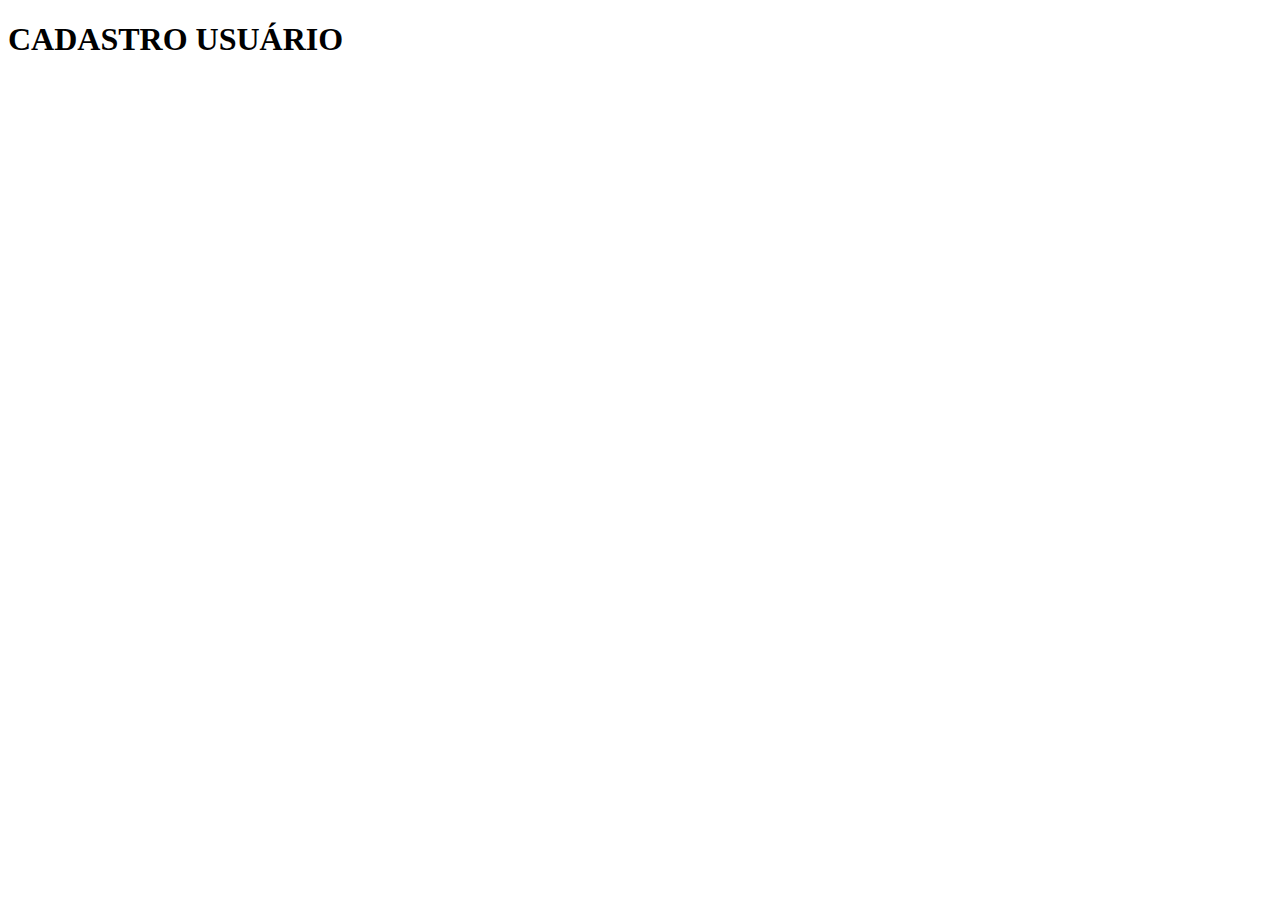
<file: cadastrar-usuario.html>
<!DOCTYPE html>
<html lang="en">
<head>
    <meta charset="UTF-8">
    <meta name="viewport" content="width=cadastrar-usuario.html, initial-scale=1.0">
    <title>Document</title>
</head>
<body>
    <h1>CADASTRO USUÁRIO</h1>
</body>
</html>
</file>
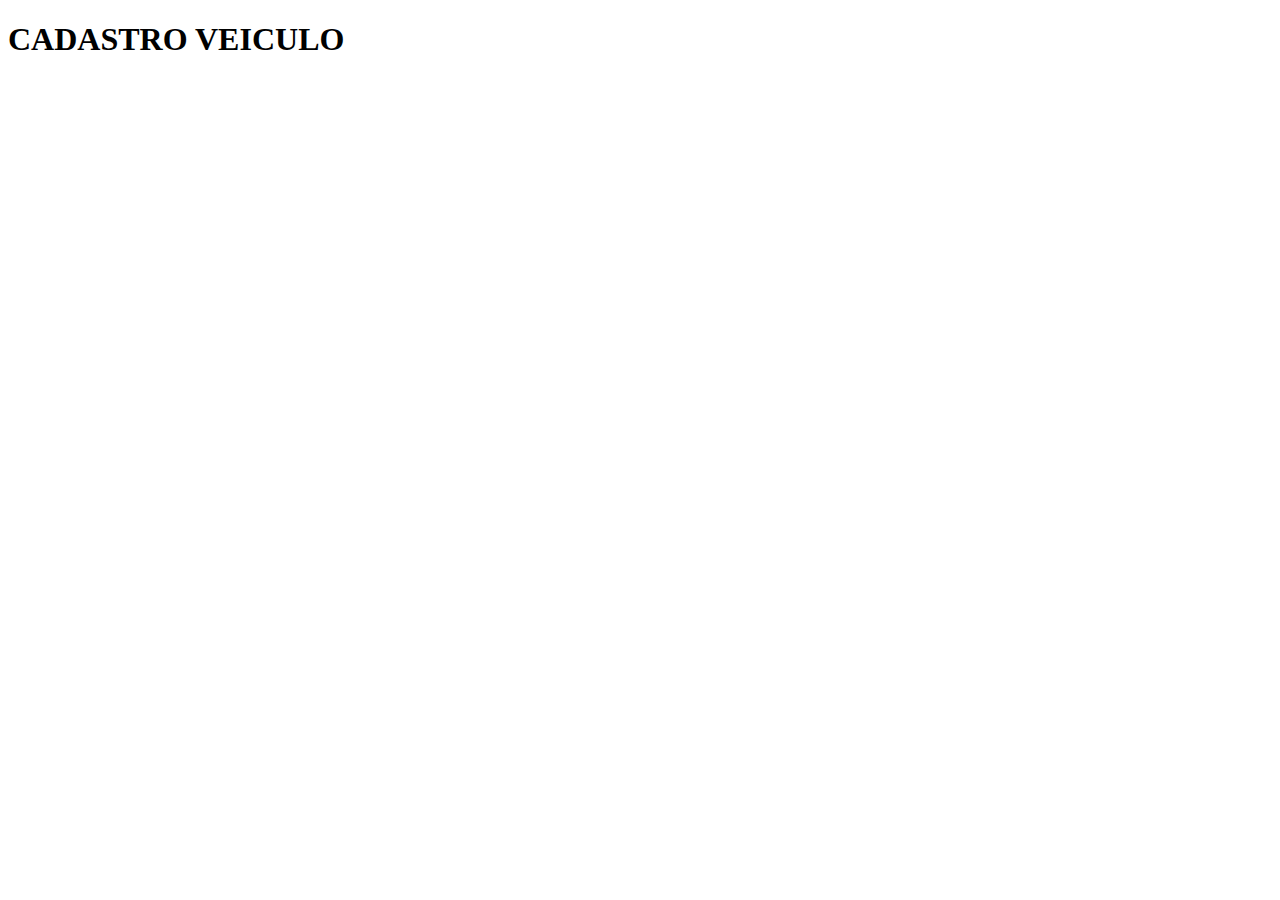
<file: cadastrar-veiculos.html>
<!DOCTYPE html>
<html lang="en">
<head>
    <meta charset="UTF-8">
    <meta name="viewport" content="width=cadastrar-usuario.html, initial-scale=1.0">
    <title>Document</title>
</head>
<body>
    <H1>CADASTRO VEICULO </H1>
</body>
</html>
</file>
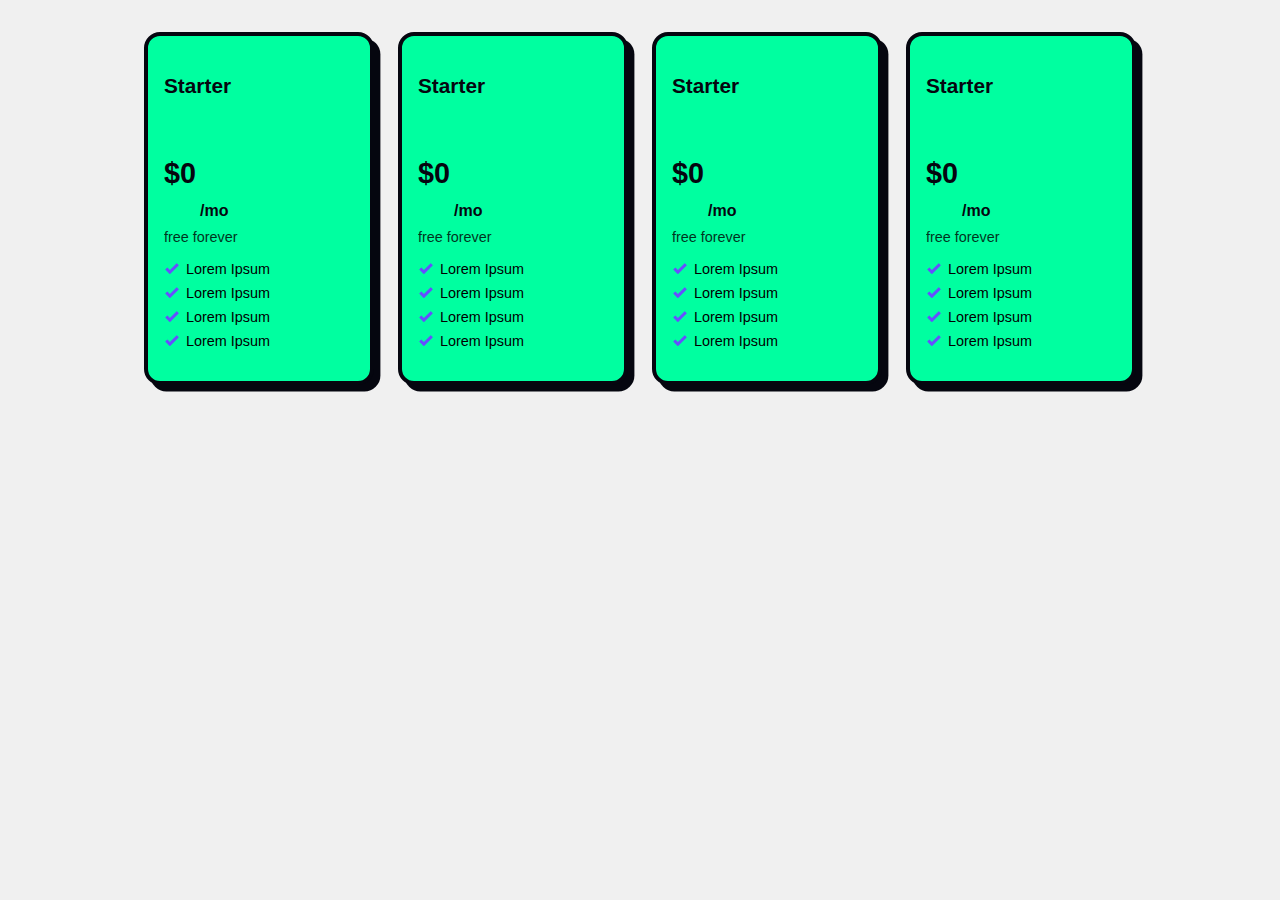
<file: cards.html>
<!DOCTYPE html>
<html lang="pt-BR">
<head>
<meta charset="UTF-8" />
<meta name="viewport" content="width=device-width, initial-scale=1" />
<title>4 Cards Pricing - Gabriel</title>
<style>
  body {
    margin: 2rem;
    background: #f0f0f0;
    font-family: Arial, sans-serif;
  }

  .cards-container {
    display: flex;
    gap: 1.5rem;
    flex-wrap: wrap;
    justify-content: center;
  }

  /* Neo Brutalism pricing card */
  .card {
    width: 190px;
    background: #00ffa0;
    padding: 1rem;
    border-radius: 1rem;
    border: 0.5vmin solid #05060f;
    box-shadow: 0.4rem 0.4rem #05060f;
    overflow: hidden;
    color: black;
    display: flex;
    flex-direction: column;
    gap: 0.5rem;
  }

  .pricing-plan {
    color: #05060f;
    font-size: 1.3rem;
    line-height: 1.25;
    font-weight: 700;
  }

  .price-value {
    display: flex;
    color: #05060f;
    font-size: 1.8rem;
    line-height: 1.25;
    font-weight: 700;
  }

  #priceDiscountCent {
    font-size: 1rem;
    align-self: flex-end;
    margin-left: 4px;
  }

  .pricing-note {
    opacity: 0.8;
    font-size: 0.9rem;
  }

  .check-list {
    display: flex;
    flex-direction: column;
    gap: 0.5rem;
    margin-top: 0.5rem;
    padding-left: 0;
    list-style: none;
  }

  .check-list-item {
    display: flex;
    align-items: center;
    gap: 6px;
    font-size: 0.9rem;
  }

  .check-list-item svg {
    fill: #664eff;
    flex-shrink: 0;
  }
</style>
</head>
<body>

<svg style="display:none;" aria-hidden="true" focusable="false">
  <symbol id="check-icon" viewBox="0 0 30 30" >
    <path d="M27.5 7.53L24.46 4.54c-.31-.3-.81-.3-1.12 0L11.03 16.67 6.82 12.52c-.3-.29-.83-.29-1.13 0L2.64 15.54c-.31.3-.31.79 0 1.09L10.44 24.32c.15.15.35.23.55.23.2 0 .4-.08.56-.23L27.5 8.63c.15-.14.23-.34.23-.54 0-.21-.08-.4-.23-.52z"/>
  </symbol>
</svg>

<div class="cards-container">
  <div class="card" role="region" aria-label="Plano Starter">
    <p class="pricing-plan">Starter</p>
    <div class="price-value" data-currency="$ USD" data-currency-simple="USD">
      <p class="price-number">$<span class="price-integer">0</span></p>
      <div id="priceDiscountCent">/mo</div>
    </div>
    <div class="pricing-note">free forever</div>
    <ul class="check-list" role="list">
      <li class="check-list-item"><svg width="16" height="16" aria-hidden="true"><use href="#check-icon"></use></svg>Lorem Ipsum</li>
      <li class="check-list-item"><svg width="16" height="16" aria-hidden="true"><use href="#check-icon"></use></svg>Lorem Ipsum</li>
      <li class="check-list-item"><svg width="16" height="16" aria-hidden="true"><use href="#check-icon"></use></svg>Lorem Ipsum</li>
      <li class="check-list-item"><svg width="16" height="16" aria-hidden="true"><use href="#check-icon"></use></svg>Lorem Ipsum</li>
    </ul>
  </div>

  <div class="card" role="region" aria-label="Plano Starter">
    <p class="pricing-plan">Starter</p>
    <div class="price-value" data-currency="$ USD" data-currency-simple="USD">
      <p class="price-number">$<span class="price-integer">0</span></p>
      <div id="priceDiscountCent">/mo</div>
    </div>
    <div class="pricing-note">free forever</div>
    <ul class="check-list" role="list">
      <li class="check-list-item"><svg width="16" height="16" aria-hidden="true"><use href="#check-icon"></use></svg>Lorem Ipsum</li>
      <li class="check-list-item"><svg width="16" height="16" aria-hidden="true"><use href="#check-icon"></use></svg>Lorem Ipsum</li>
      <li class="check-list-item"><svg width="16" height="16" aria-hidden="true"><use href="#check-icon"></use></svg>Lorem Ipsum</li>
      <li class="check-list-item"><svg width="16" height="16" aria-hidden="true"><use href="#check-icon"></use></svg>Lorem Ipsum</li>
    </ul>
  </div>

  <div class="card" role="region" aria-label="Plano Starter">
    <p class="pricing-plan">Starter</p>
    <div class="price-value" data-currency="$ USD" data-currency-simple="USD">
      <p class="price-number">$<span class="price-integer">0</span></p>
      <div id="priceDiscountCent">/mo</div>
    </div>
    <div class="pricing-note">free forever</div>
    <ul class="check-list" role="list">
      <li class="check-list-item"><svg width="16" height="16" aria-hidden="true"><use href="#check-icon"></use></svg>Lorem Ipsum</li>
      <li class="check-list-item"><svg width="16" height="16" aria-hidden="true"><use href="#check-icon"></use></svg>Lorem Ipsum</li>
      <li class="check-list-item"><svg width="16" height="16" aria-hidden="true"><use href="#check-icon"></use></svg>Lorem Ipsum</li>
      <li class="check-list-item"><svg width="16" height="16" aria-hidden="true"><use href="#check-icon"></use></svg>Lorem Ipsum</li>
    </ul>
  </div>

  <div class="card" role="region" aria-label="Plano Starter">
    <p class="pricing-plan">Starter</p>
    <div class="price-value" data-currency="$ USD" data-currency-simple="USD">
      <p class="price-number">$<span class="price-integer">0</span></p>
      <div id="priceDiscountCent">/mo</div>
    </div>
    <div class="pricing-note">free forever</div>
    <ul class="check-list" role="list">
      <li class="check-list-item"><svg width="16" height="16" aria-hidden="true"><use href="#check-icon"></use></svg>Lorem Ipsum</li>
      <li class="check-list-item"><svg width="16" height="16" aria-hidden="true"><use href="#check-icon"></use></svg>Lorem Ipsum</li>
      <li class="check-list-item"><svg width="16" height="16" aria-hidden="true"><use href="#check-icon"></use></svg>Lorem Ipsum</li>
      <li class="check-list-item"><svg width="16" height="16" aria-hidden="true"><use href="#check-icon"></use></svg>Lorem Ipsum</li>
    </ul>
  </div>
</div>

</body>
</html>
</file>
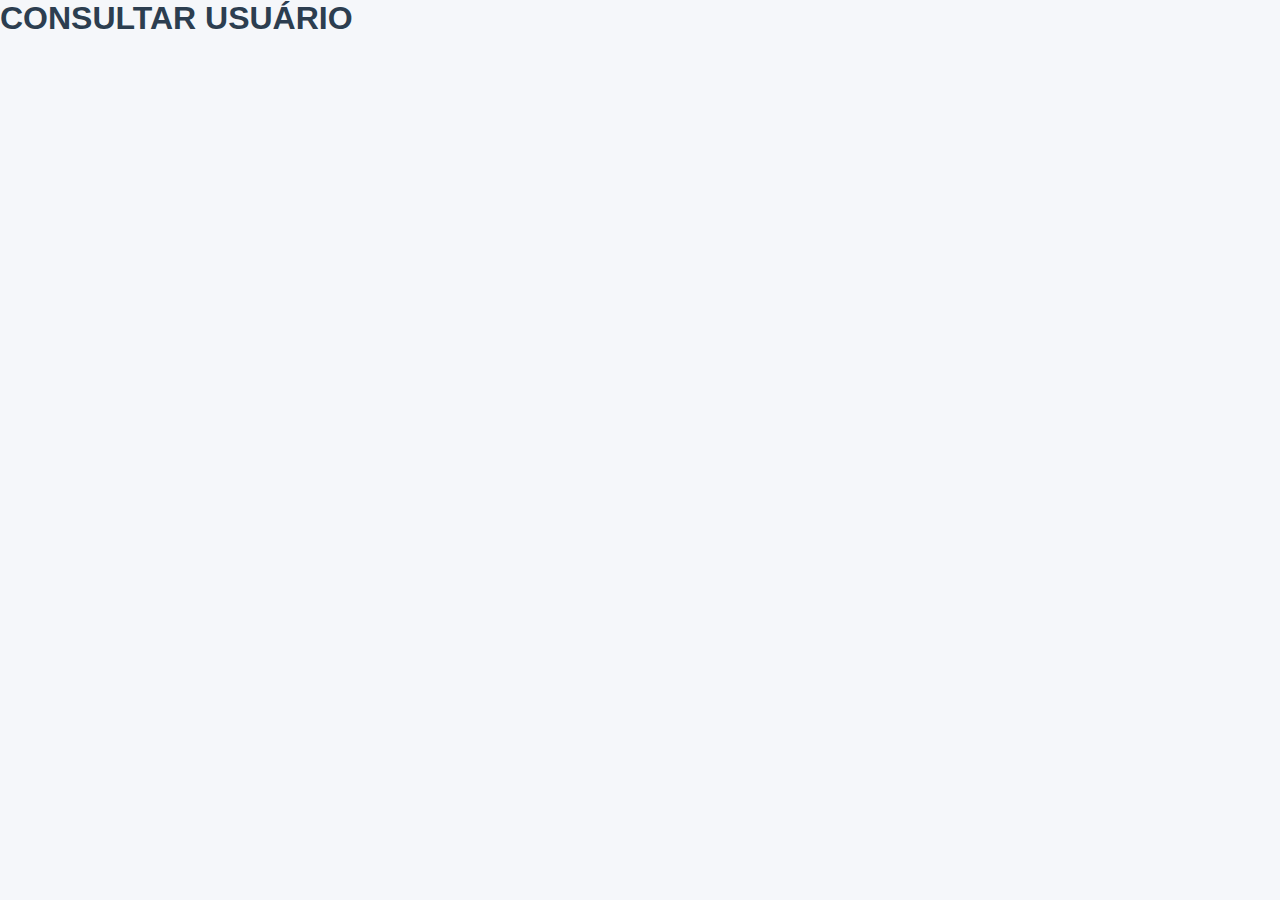
<file: con-usuario.html>
<!DOCTYPE html>
<html lang="en">
<head>
    <meta charset="UTF-8">
    <meta name="viewport" content="width=cadastrar-usuario.html, initial-scale=1.0">
      <link rel="stylesheet" href="style_dash.css">
    <title>Document</title>
</head>
<body>
    <h1>CONSULTAR USUÁRIO</h1>
</body>
</html>
</file>
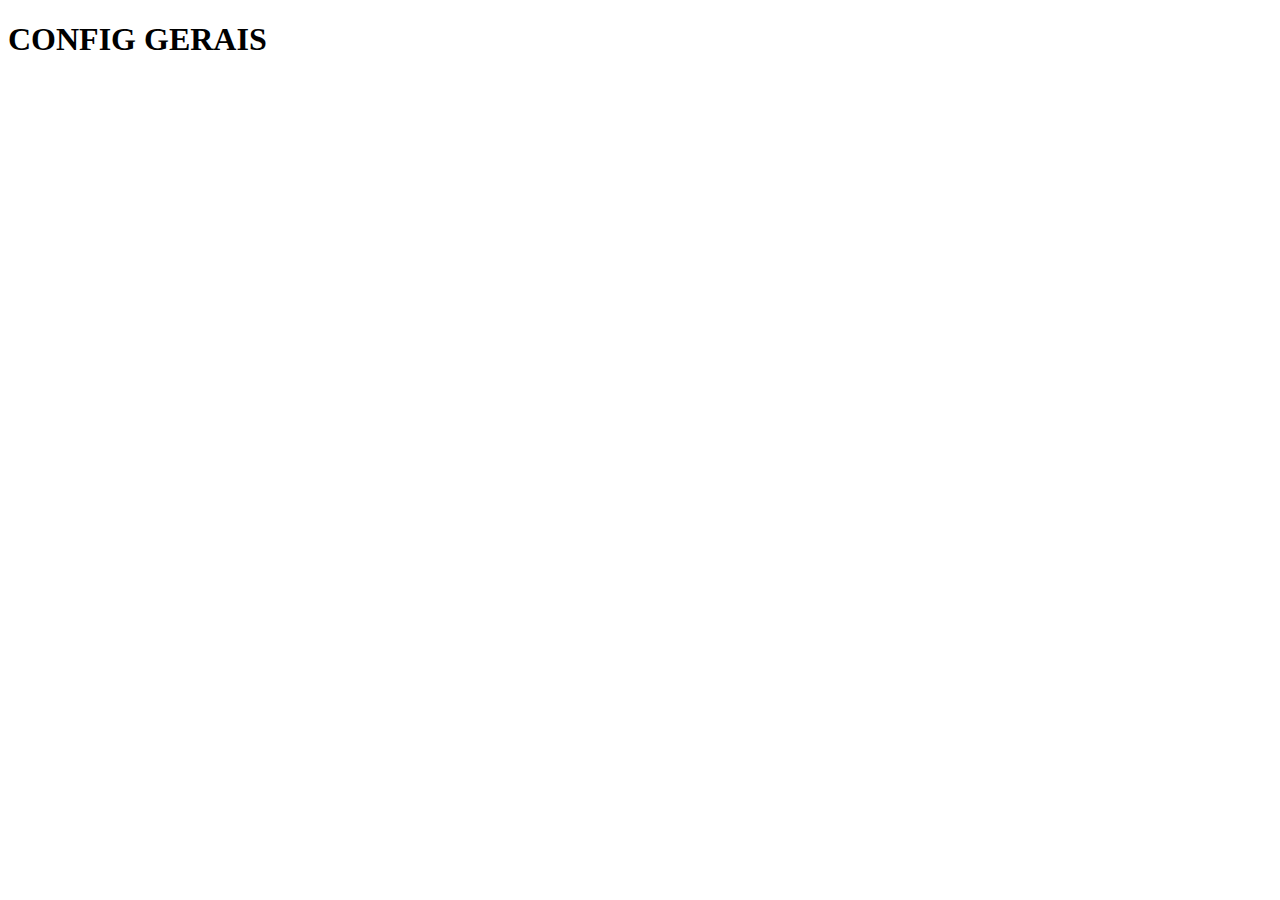
<file: configuracoes-geral.html>
<!DOCTYPE html>
<html lang="en">
<head>
    <meta charset="UTF-8">
    <meta name="viewport" content="width=cadastrar-usuario.html, initial-scale=1.0">
    <title>Document</title>
</head>
<body>
    <h1>CONFIG GERAIS</h1>
</body>
</html>
</file>
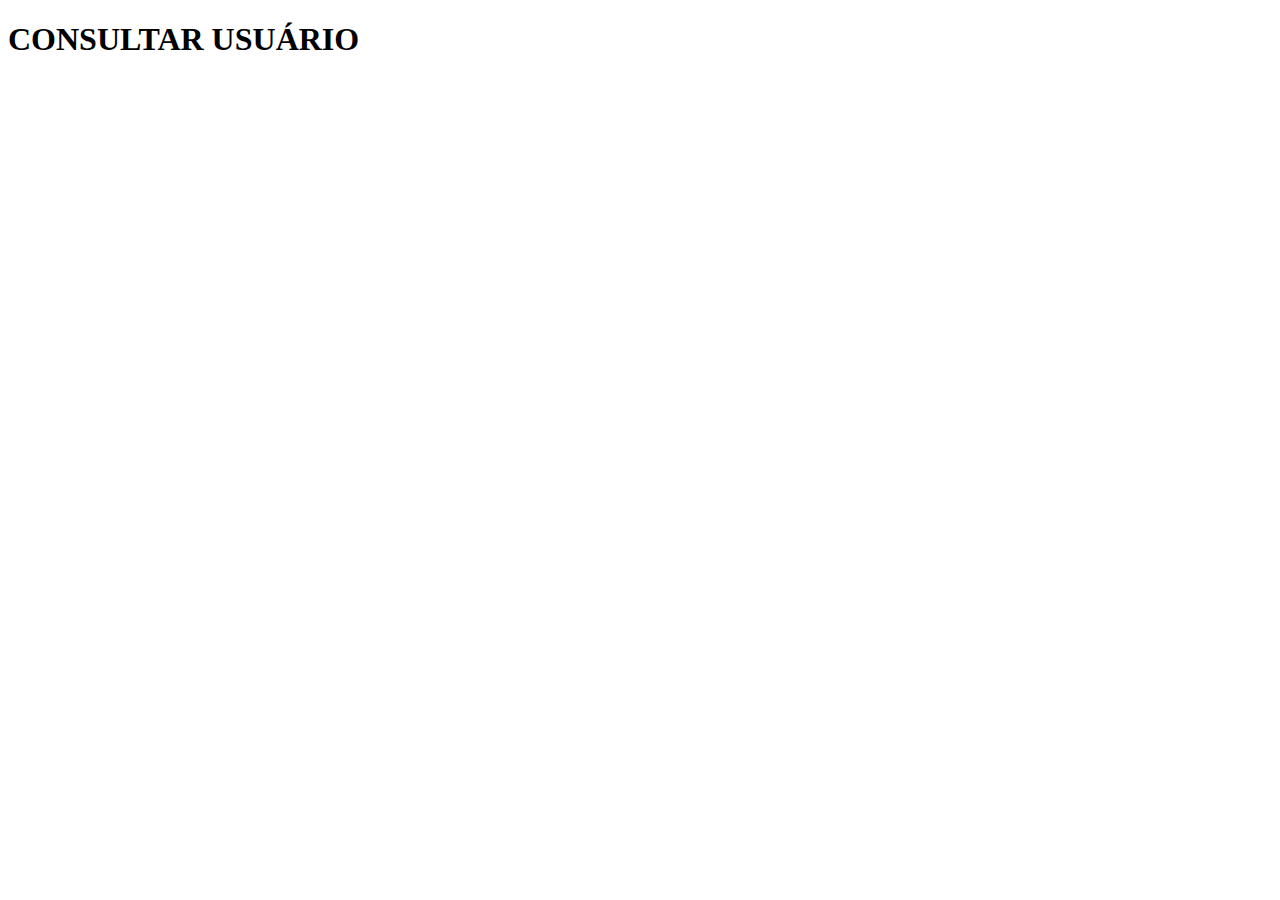
<file: consultar-usuario.html>
<!DOCTYPE html>
<html lang="en">
<head>
    <meta charset="UTF-8">
    <meta name="viewport" content="width=cadastrar-usuario.html, initial-scale=1.0">
    <title>Document</title>
</head>
<body>
    <h1>CONSULTAR USUÁRIO</h1>
</body>
</html>
</file>
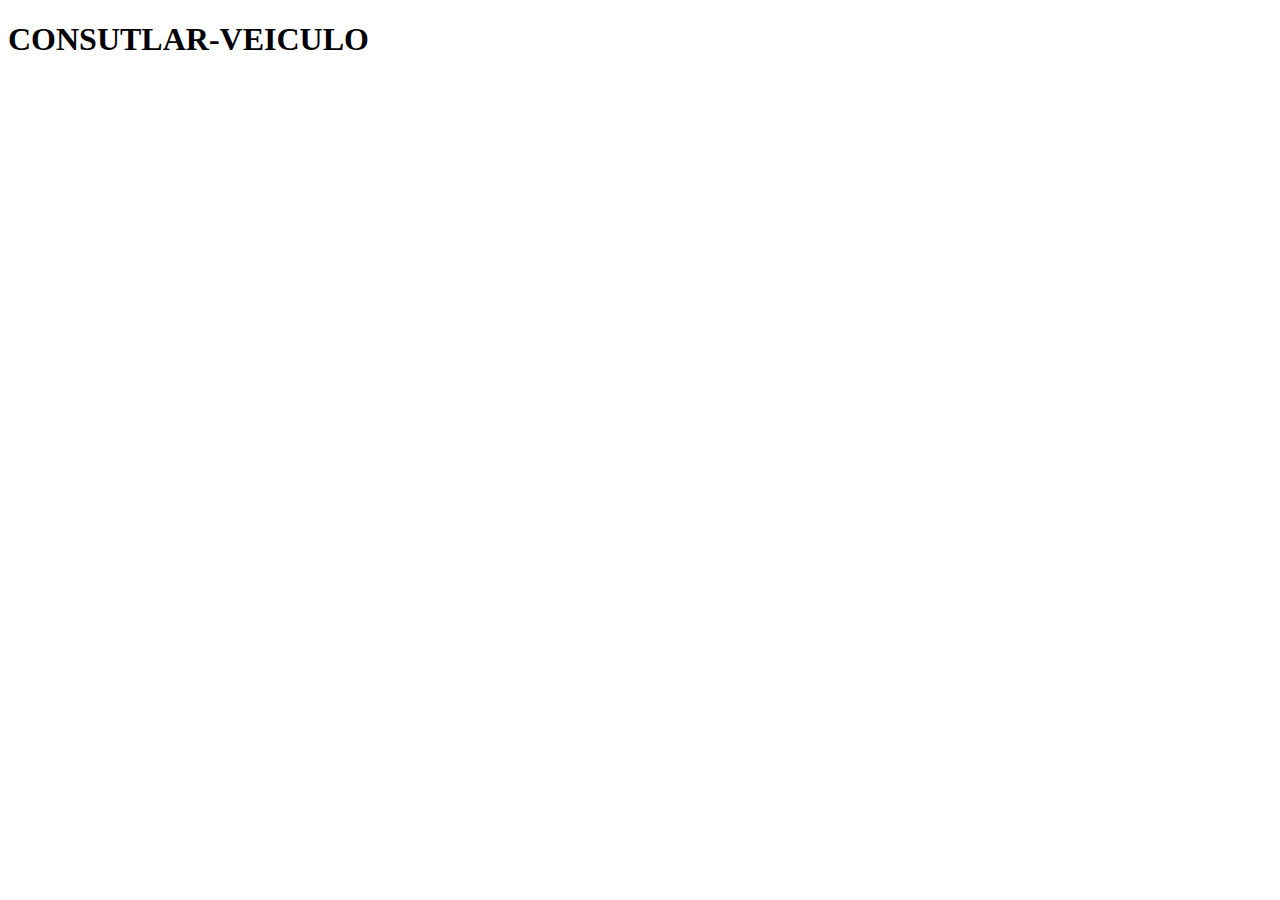
<file: consultar-veiculos.html>
<!DOCTYPE html>
<html lang="en">
<head>
    <meta charset="UTF-8">
    <meta name="viewport" content="width=cadastrar-usuario.html, initial-scale=1.0">
    <title>Document</title>
</head>
<body>
    <h1>CONSUTLAR-VEICULO</h1>
</body>
</html>
</file>
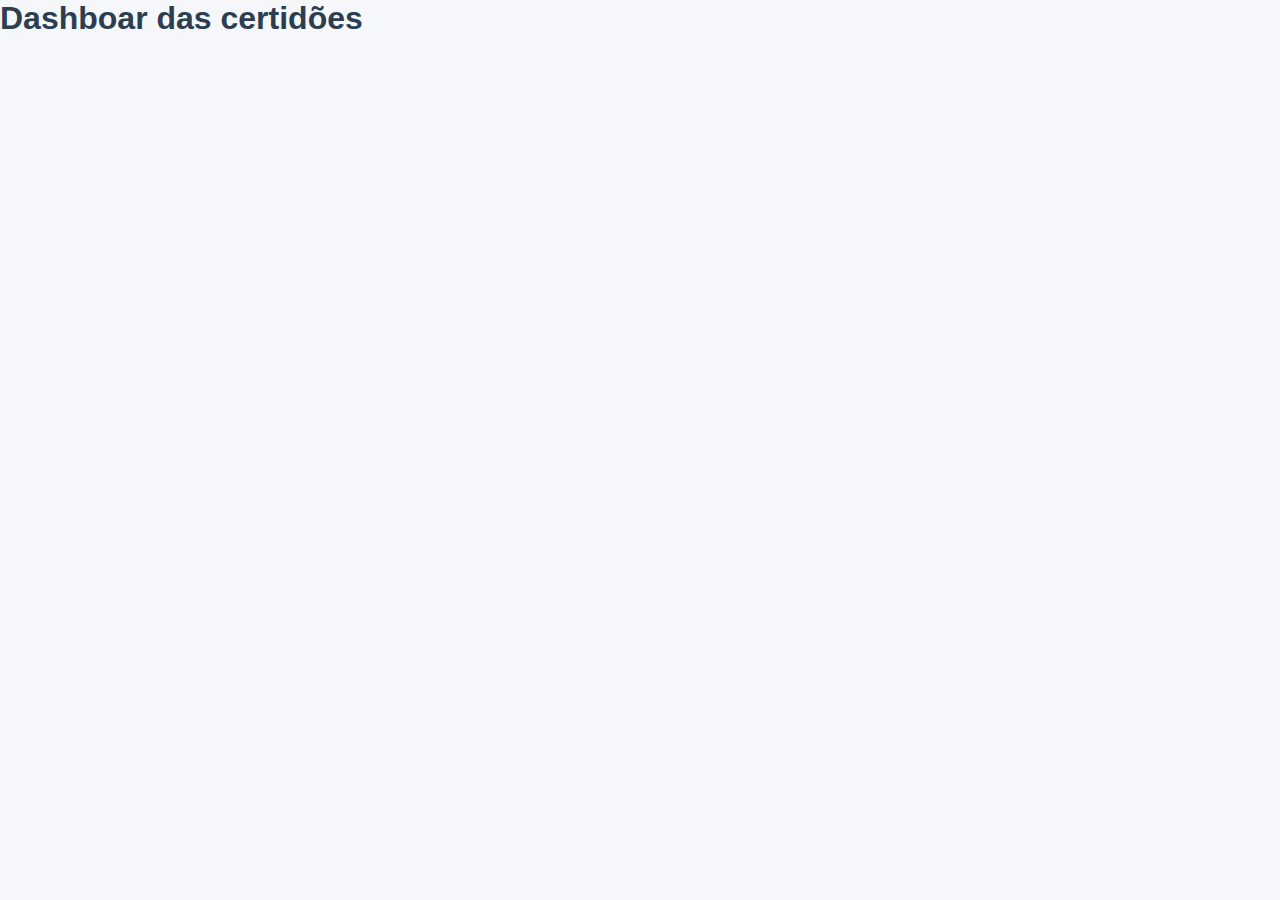
<file: dashControle.html>
<!DOCTYPE html>
<html lang="en">
<head>
    <meta charset="UTF-8">
    <meta name="viewport" content="width=cadastrar-usuario.html, initial-scale=1.0">
      <link rel="stylesheet" href="style_dash.css">
    <title>Document</title>
</head>
<body>
    <h1>Dashboar das certidões</h1>
</body>
</html>
</file>
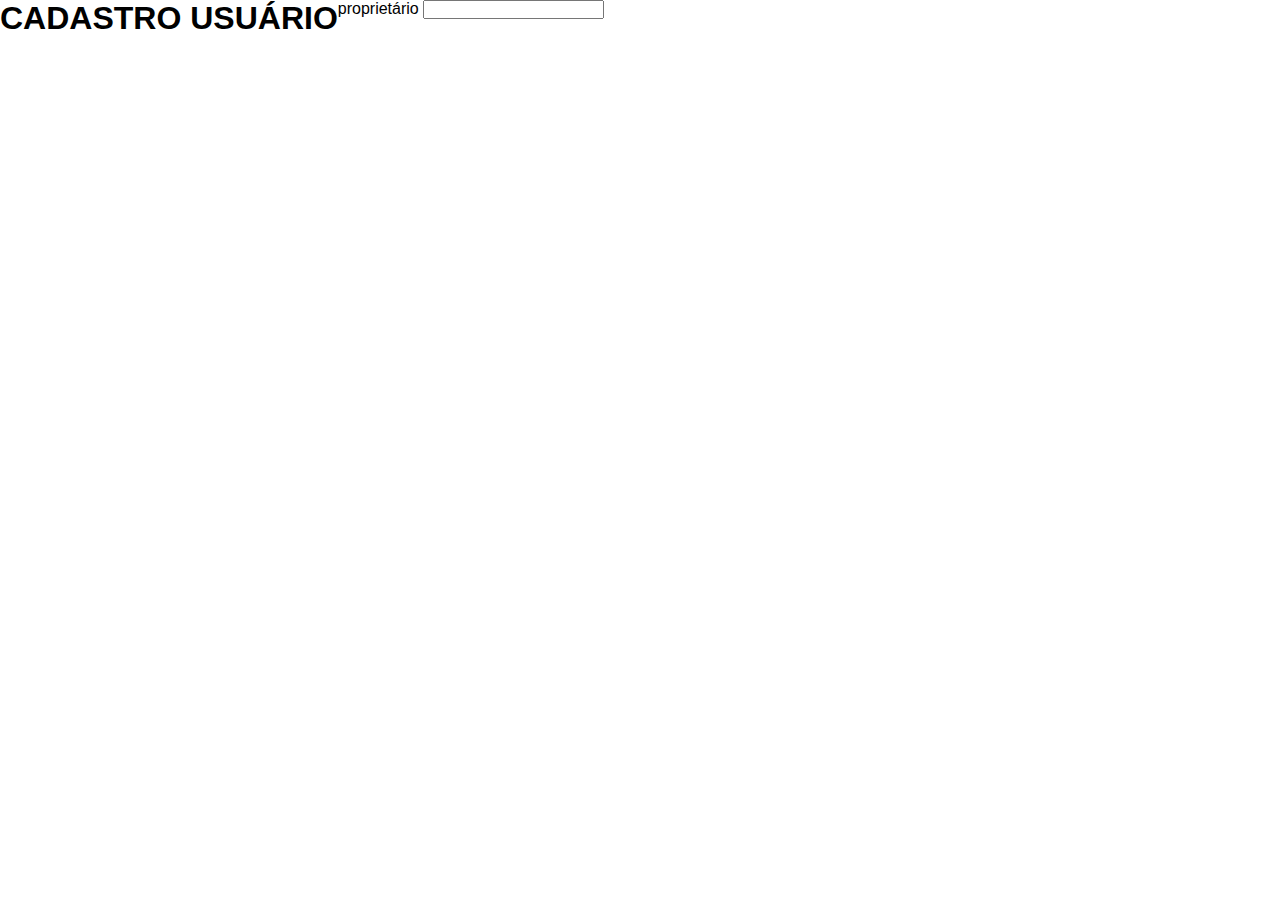
<file: desktop-app/cadastrar-usuario.html>
<!DOCTYPE html>
<html lang="en">
<head>
    <meta charset="UTF-8">
    <meta name="viewport" content="width=cadastrar-usuario.html, initial-scale=1.0">
   <link rel="stylesheet" href="style_dash.css">
    <title>Document</title>
</head>
<body>
    <h1>CADASTRO USUÁRIO</h1>
    <div class="cad">
        <label for="text">proprietário</label>
        <input type="text">
    
    </div>

</body>
</html>
</file>
<file: desktop-app/style_dash.css>
* {
      margin: 0;
      padding: 0;
      box-sizing: border-box;
      font-family: 'Poppins', sans-serif;
    }

    body {
      background: #ffffff;
      display: flex;
      min-height: 100vh;
    }

    .sidebar {
      background: #333333;
      color: #ffffff;
      height: 100vh;
      width: 70px;
      transition: width 0.3s ease;
      overflow: hidden;
      position: fixed;
      left: 0;
      top: 0;
      z-index: 1000;
    }

    .sidebar:hover {
      width: 230px;
    }

    .menu-header {
      padding: 20px;
      text-align: center;
      font-size: 24px;
      font-weight: bold;
      background: rgba(255,255,255,0.1);
      border-bottom: 1px solid rgba(255,255,255,0.1);
    }


    .menu-categories {
      flex: 1;
      padding: 20px 0;
      list-style: none;
    }

    .menu-category {
      border-bottom: 1px solid rgba(255,255,255,0.1);
    }

    .category-header {
      padding: 15px;
      display: flex;
      align-items: center;
      justify-content: center;
      cursor: pointer;
      gap: 10px;
      transition: background 0.2s, justify-content 0.2s;
      color: #fff;
      text-decoration: none;
    }

    .sidebar:hover .category-header {
      justify-content: flex-start;
    }

    .category-header:hover {
      background: rgba(255,255,255,0.1);
      border-left-color: #fff;
    }
    .category-header i {
      width: 25px;
      text-align: center;
      font-size: 1.2rem;
    }

    .category-header span {
      display: none;
      white-space: nowrap;
    }

    .sidebar:hover .category-header span {
      display: inline;
    }

    .menu-logout {
      position: absolute;
      bottom: 20px;
      width: 100%;
      text-align: center;
    }

    .menu-logout a {
      display: flex;
      justify-content: center;
      align-items: center;
      gap: 10px;
      padding: 10px;
      color: #fff;
      text-decoration: none;
    }

    .sidebar:hover .menu-logout a {
      justify-content: flex-start;
    }

    .menu-logout span {
      display: none;
    }

    .sidebar:hover .menu-logout span {
      display: inline;
    }

    .menu-logout a:hover {
      background: rgba(0, 0, 0, 0.1);
    }

    .main-content {
      margin-left: 70px;
      padding: 20px;
      transition: margin-left 0.3s ease;
      flex: 1;
    }

    .sidebar:hover ~ .main-content {
      margin-left: 230px;
    }

    .alert {
      margin-top: 20px;
      padding: 15px;
      border-radius: 6px;
    }

    .alert-info {
      background: #d9edf7;
      color: #5e2f08;
    }

    .loading {
      width: 30px;
      height: 30px;
      border: 4px solid #f3f3f3;
      border-top: 4px solid #2C3E50;
      border-radius: 50%;
      animation: spin 0.8s linear infinite;
      margin: 50px auto;
    }

    @keyframes spin {
      100% {
        transform: rotate(360deg);
      }
    }

       .main-content {
      flex: 1;
      margin-left: 250px;
      display: flex;
      flex-direction: column;
    }

    .header-bar {
      background: white;
      padding: 20px 30px;
      box-shadow: 0 2px 10px rgba(0,0,0,0.1);
      display: flex;
      justify-content: space-between;
      align-items: center;
      border-bottom: 1px solid #e0e6ed;
    }

    .header-title {
      font-size: 24px;
      color: #2d3748;
      font-weight: 600;
    }

    .header-actions {
      display: flex;
      gap: 15px;
      align-items: center;
    }

    .btn-certidao {
      background: linear-gradient(135deg, #4CAF50, #45a049);
      color: white;
      border: none;
      padding: 12px 20px;
      border-radius: 8px;
      font-size: 14px;
      font-weight: 600;
      cursor: pointer;
      display: flex;
      align-items: center;
      gap: 8px;
      transition: all 0.3s ease;
      box-shadow: 0 2px 8px rgba(76, 175, 80, 0.3);
    }

    .btn-certidao:hover {
      transform: translateY(-2px);
      box-shadow: 0 4px 15px rgba(76, 175, 80, 0.4);
    }

    .content {
      flex: 1;
      padding: 30px;
    }

    .alert {
      padding: 15px 20px;
      border-radius: 8px;
      margin-bottom: 20px;
      display: flex;
      align-items: center;
      gap: 10px;
    }

    .alert-info {
      background: #e3f2fd;
      color: #1565c0;
      border: 1px solid #bbdefb;
    }

    .alert-success {
      background: #e8f5e8;
      color: #2e7d32;
      border: 1px solid #c8e6c9;
    }

    .alert-danger {
      background: #ffebee;
      color: #c62828;
      border: 1px solid #ffcdd2;
    }

    /* Modal Styles */
    .modal-overlay {
      position: fixed;
      top: 0;
      left: 0;
      width: 100%;
      height: 100%;
      background: rgba(0, 0, 0, 0.5);
      display: none;
      justify-content: center;
      align-items: center;
      z-index: 2000;
      backdrop-filter: blur(5px);
    }

    .modal-content {
      background: white;
      border-radius: 12px;
      padding: 30px;
      width: 90%;
      max-width: 700px;
      max-height: 80vh;
      overflow-y: auto;
      box-shadow: 0 20px 40px rgba(0, 0, 0, 0.2);
      animation: modalSlideIn 0.3s ease-out;
    }

    @keyframes modalSlideIn {
      from {
        transform: translateY(-50px);
        opacity: 0;
      }
      to {
        transform: translateY(0);
        opacity: 1;
      }
    }

    .modal-header {
      display: flex;
      justify-content: space-between;
      align-items: center;
      margin-bottom: 25px;
      padding-bottom: 15px;
      border-bottom: 1px solid #e0e6ed;
    }

    .modal-title {
      font-size: 20px;
      font-weight: 600;
      color: #2d3748;
    }

    .modal-close {
      background: none;
      border: none;
      font-size: 24px;
      color: #718096;
      cursor: pointer;
      padding: 5px;
      border-radius: 4px;
      transition: all 0.3s ease;
    }

    .modal-close:hover {
      color: #e53e3e;
      background: #fed7d7;
    }

    .dropzone {
      border: 2px dashed #cbd5e0;
      border-radius: 12px;
      padding: 40px 20px;
      text-align: center;
      background: #f7fafc;
      transition: all 0.3s ease;
      cursor: pointer;
      margin-bottom: 20px;
    }

    .dropzone.dragover {
      border-color: #4CAF50;
      background: #f0fff4;
      transform: scale(1.02);
    }

    .dropzone-icon {
      font-size: 48px;
      color: #a0aec0;
      margin-bottom: 15px;
    }

    .dropzone-text {
      font-size: 16px;
      color: #4a5568;
      margin-bottom: 10px;
    }

    .dropzone-subtext {
      font-size: 14px;
      color: #718096;
    }

    .file-input {
      display: none;
    }

    .processing-queue {
      margin-top: 20px;
    }

    .queue-item {
      background: #f8f9fa;
      border: 1px solid #e9ecef;
      border-radius: 8px;
      padding: 15px;
      margin-bottom: 10px;
      display: flex;
      align-items: center;
      gap: 15px;
    }

    .queue-item.processing {
      border-color: #007bff;
      background: #e3f2fd;
    }

    .queue-item.success {
      border-color: #28a745;
      background: #d4edda;
    }

    .queue-item.error {
      border-color: #dc3545;
      background: #f8d7da;
    }

    .file-info {
      flex: 1;
    }

    .file-name {
      font-weight: 600;
      color: #2d3748;
      margin-bottom: 5px;
    }

    .file-size {
      font-size: 12px;
      color: #718096;
    }

    .progress-container {
      flex: 1;
      max-width: 200px;
    }

    .progress-bar {
      width: 100%;
      height: 8px;
      background: #e9ecef;
      border-radius: 4px;
      overflow: hidden;
      margin-bottom: 5px;
    }

    .progress-fill {
      height: 100%;
      background: linear-gradient(90deg, #007bff, #0056b3);
      width: 0%;
      transition: width 0.3s ease;
      border-radius: 4px;
    }

    .progress-text {
      font-size: 12px;
      text-align: center;
      color: #495057;
      font-weight: 600;
    }

    .status-icon {
      font-size: 20px;
    }

    .status-icon.processing {
      color: #007bff;
      animation: spin 1s linear infinite;
    }

    .status-icon.success {
      color: #28a745;
    }

    .status-icon.error {
      color: #dc3545;
    }

    @keyframes spin {
      from { transform: rotate(0deg); }
      to { transform: rotate(360deg); }
    }

    .extracted-data {
      background: #f8f9fa;
      border: 1px solid #dee2e6;
      border-radius: 8px;
      padding: 15px;
      margin-top: 10px;
    }

    .data-item {
      display: flex;
      justify-content: space-between;
      margin-bottom: 8px;
      font-size: 14px;
    }

    .data-label {
      font-weight: 600;
      color: #495057;
    }

    .data-value {
      color: #6c757d;
      font-family: monospace;
    }

    .loading {
      width: 40px;
      height: 40px;
      border: 4px solid #f3f3f3;
      border-top: 4px solid #007bff;
      border-radius: 50%;
      animation: spin 1s linear infinite;
      margin: 20px auto;
    }

    /* Stats Cards */
    .stats-grid {
      display: grid;
      grid-template-columns: repeat(auto-fit, minmax(250px, 1fr));
      gap: 20px;
      margin-bottom: 30px;
    }

    .stat-card {
      background: white;
      padding: 25px;
      border-radius: 12px;
      box-shadow: 0 2px 10px rgba(0, 0, 0, 0.1);
      border-left: 4px solid #007bff;
      transition: transform 0.3s ease;
    }

    .stat-card:hover {
      transform: translateY(-2px);
    }

    .stat-card h3 {
      color: #495057;
      font-size: 16px;
      margin-bottom: 10px;
    }

    .stat-card .number {
      font-size: 32px;
      font-weight: bold;
      color: #007bff;
    }

    .certificates-section {
      background: white;
      border-radius: 12px;
      box-shadow: 0 2px 10px rgba(0, 0, 0, 0.1);
      overflow: hidden;
    }

    .section-header {
      background: #f8f9fa;
      padding: 20px 25px;
      border-bottom: 1px solid #dee2e6;
    }

    .section-title {
      font-size: 18px;
      font-weight: 600;
      color: #2d3748;
      margin: 0;
    }

    .certificates-list {
      padding: 25px;
    }

    .certificate-item {
      display: flex;
      justify-content: space-between;
      align-items: center;
      padding: 15px;
      border: 1px solid #e9ecef;
      border-radius: 8px;
      margin-bottom: 10px;
      transition: all 0.3s ease;
    }

    .certificate-item:hover {
      box-shadow: 0 2px 8px rgba(0, 0, 0, 0.1);
      transform: translateX(2px);
    }

    .certificate-info h4 {
      color: #2d3748;
      margin-bottom: 5px;
    }

    .certificate-info p {
      color: #718096;
      font-size: 14px;
      margin: 2px 0;
    }

    .certificate-status {
      display: flex;
      align-items: center;
      gap: 10px;
    }

    .status-badge {
      padding: 4px 12px;
      border-radius: 20px;
      font-size: 12px;
      font-weight: 600;
      text-transform: uppercase;
    }

    .status-badge.valid {
      background: #d4edda;
      color: #155724;
    }

    .status-badge.expiring {
      background: #fff3cd;
      color: #856404;
    }

    .status-badge.expired {
      background: #f8d7da;
      color: #721c24;
    }

    @media (max-width: 768px) {
      .sidebar {
        width: 70px;
      }

      .sidebar span {
        display: none;
      }

      .main-content {
        margin-left: 70px;
      }

      .header-bar {
        padding: 15px 20px;
      }

      .btn-certidao span {
        display: none;
      }

      .modal-content {
        width: 95%;
        padding: 20px;
      }
    }
</file>
<file: style_dash.css>
/* Reset */
* {
    margin: 0;
    padding: 0;
    box-sizing: border-box;
}

body {
    background-color: #F5F7FA;
    color: #2C3E50;
    font-family: 'Poppins', sans-serif;
}

.container {
    display: flex;
    min-height: 100vh;
    width: 100%;
}

/* Sidebar */
.sidebar {
    width: 280px;
    background-color: #1E1E1E;
    color: white;
    height: 100vh;
    position: fixed;
    left: 0;
    top: 0;
    overflow-y: auto;
    padding: 0;
    animation: sidebarEnter 0.5s ease forwards;
    z-index: 1000;
    flex-shrink: 0;
}

.menu-header {
    padding: 15px 20px;
    background-color: #1E1E1E;
    border-bottom: 1px solid rgba(255, 255, 255, 0.1);
    text-align: left;
    font-size: 16px;
    font-weight: bold;
    color: #FFFFFF;
    animation: slideIn 0.5s ease forwards;
}

.menu-categories {
    padding: 15px 0;
    list-style: none;
}

.menu-category {
    margin-bottom: 5px;
    opacity: 0;
    animation: dropIn 0.4s cubic-bezier(0.34, 1.56, 0.64, 1) forwards;
}

.menu-category:nth-child(1) { animation-delay: 0.1s; }
.menu-category:nth-child(2) { animation-delay: 0.2s; }
.menu-category:nth-child(3) { animation-delay: 0.3s; }
.menu-category:nth-child(4) { animation-delay: 0.35s; }
.menu-category:nth-child(5) { animation-delay: 0.4s; }

.category-header,
.submenu a {
    display: flex;
    align-items: center;
    padding: 10px 15px;
    color: #E0E0E0;
    text-decoration: none;
    transition: all 0.2s ease;
    border-radius: 4px;
    margin: 2px 10px;
    font-size: 14px;
    cursor: pointer;
}

.category-header:hover,
.submenu a:hover {
    background-color: rgba(255, 255, 255, 0.1);
    color: #ffffff;
    transform: translateX(3px);
}

.category-header i {
    margin-right: 10px;
}

.category-header .arrow {
    margin-left: auto;
    transition: transform 0.3s ease;
}

.menu-category.active .arrow {
    transform: rotate(180deg);
}

.submenu {
    max-height: 0;
    overflow: hidden;
    transition: max-height 0.35s cubic-bezier(0.4, 0, 0.2, 1);
    padding: 0 10px;
    list-style: none;
}

.menu-category.active .submenu {
    max-height: 500px;
}

.submenu li {
    margin: 2px 0;
    transform: translateY(-20px);
    opacity: 0;
    transition: transform 0.3s ease, opacity 0.3s ease;
}

.menu-category.active .submenu li {
    transform: translateY(0);
    opacity: 1;
}

.submenu a {
    padding: 8px 15px 8px 30px;
    color: #BDBDBD;
}

.submenu a.active {
    background-color: rgba(255, 255, 255, 0.15);
    color: #ffffff;
}

.submenu a i {
    margin-right: 10px;
    width: 20px;
    text-align: center;
}

.menu-logout {
    position: absolute;
    bottom: 20px;
    left: 10px;
    right: 10px;
    padding: 10px;
    opacity: 0;
    animation: dropIn 0.4s cubic-bezier(0.34, 1.56, 0.64, 1) forwards;
    animation-delay: 0.5s;
}

.menu-logout a {
    display: flex;
    align-items: center;
    padding: 12px 15px;
    background-color: rgba(255, 255, 255, 0.1);
    color: #E0E0E0;
    text-decoration: none;
    border-radius: 4px;
    transition: all 0.3s ease;
}

.menu-logout a i {
    margin-right: 10px;
}

.menu-logout:hover a {
    background-color: rgba(255, 255, 255, 0.2);
    color: white;
}

/* Main Content - CORRIGIDO SEM ESPAÇAMENTO */
.main-content {
    margin-left: 280px;
    padding: 0;
    width: calc(100vw - 280px);
    min-width: calc(100vw - 280px);
    max-width: calc(100vw - 280px);
    min-height: 100vh;
    transition: all 0.3s ease;
    background-color: #ffffff;
    flex: 1;
    overflow-x: auto;
}

.content {
    animation: fadeIn 0.3s ease-in-out;
    width: 100%;
    max-width: 100%;
    overflow-x: auto;
    padding: 0;
    margin: 0;
}

.content h2 {
    font-size: 1.8rem;
    font-weight: 600;
    margin-bottom: 0.5rem;
    color: #1a1a1a;
    padding: 20px 20px 0 20px;
}

.content p {
    font-size: 1rem;
    color: #666;
    margin-bottom: 2rem;
    padding: 0 20px;
}

.content .alert {
    margin: 0 20px 1rem 20px;
}

.empresas-grid-container {
    overflow-x: auto;
    overflow-y: auto;
    max-height: 500px;
    background-color: #ffffff;
    border-radius: 8px;
    padding: 10px;
    border: 1px solid #ccc;
    width: 100%;
    min-height: 300px;
}

/* Loading */
.loading {
    display: flex;
    justify-content: center;
    align-items: center;
    height: 200px;
    font-size: 18px;
    color: #666;
}

.loading::after {
    content: '';
    width: 20px;
    height: 20px;
    border: 2px solid #f3f3f3;
    border-top: 2px solid #3498db;
    border-radius: 50%;
    animation: spin 1s linear infinite;
    margin-left: 10px;
}

@keyframes spin {
    0% { transform: rotate(0deg); }
    100% { transform: rotate(360deg); }
}

/* Alerts */
.alert {
    padding: 1rem;
    margin-bottom: 1rem;
    border: 1px solid transparent;
    border-radius: 0.375rem;
}

.alert-info {
    color: #0c5460;
    background-color: #d1ecf1;
    border-color: #bee5eb;
}

.alert-danger {
    color: #721c24;
    background-color: #f8d7da;
    border-color: #f5c6cb;
}

/* Modals */
.modal-content {
    background-color: #1E1E1E !important;
    color: #C0C0C0;
    min-height: 400px;
    border: 1px solid #444;
}

.modal-header,
.modal-body,
.modal-footer {
    border-color: #444;
}

.modal-title {
    color: #C0C0C0;
}

.btn-close {
    filter: invert(1);
}

.menu-lateral button {
    background-color: #2A2A2A;
    color: #C0C0C0;
    border: 1px solid #444;
}

.menu-lateral button:hover {
    background-color: #333;
    color: #fff;
}

.conteudo input,
.conteudo button {
    background-color: #2A2A2A;
    color: #C0C0C0;
    border: 1px solid #444;
}

.conteudo button:hover {
    background-color: #3A3A3A;
    color: #fff;
}

/* Animations */
@keyframes sidebarEnter {
    from {
        transform: translateX(-100%);
        opacity: 0;
    }
    to {
        transform: translateX(0);
        opacity: 1;
    }
}

@keyframes slideIn {
    from {
        transform: translateY(-20px);
        opacity: 0;
    }
    to {
        transform: translateY(0);
        opacity: 1;
    }
}

@keyframes dropIn {
    0% {
        transform: translateY(-100px);
        opacity: 0;
    }
    70% {
        transform: translateY(10px);
        opacity: 0.7;
    }
    100% {
        transform: translateY(0);
        opacity: 1;
    }
}

@keyframes fadeIn {
    from {
        opacity: 0;
        transform: translateY(10px);
    }
    to {
        opacity: 1;
        transform: translateY(0);
    }
}

/* Botão do menu mobile (oculto por padrão) */
.mobile-menu-toggle {
    display: none;
    position: fixed;
    top: 15px;
    left: 15px;
    z-index: 1051;
    background-color: #1E1E1E;
    color: white;
    border: none;
    padding: 10px;
    border-radius: 4px;
    cursor: pointer;
}

/* Overlay para mobile */
.sidebar-overlay {
    display: none;
    position: fixed;
    top: 0;
    left: 0;
    width: 100%;
    height: 100%;
    background-color: rgba(0, 0, 0, 0.5);
    z-index: 1040;
}

/* RESPONSIVO - Tablets grandes */
@media (max-width: 1400px) {
    .sidebar {
        width: 260px;
    }
    .main-content {
        margin-left: 260px;
        width: calc(100vw - 260px);
        min-width: calc(100vw - 260px);
        max-width: calc(100vw - 260px);
    }
}

/* RESPONSIVO - Tablets */
@media (max-width: 1200px) {
    .sidebar {
        width: 240px;
    }
    .main-content {
        margin-left: 240px;
        width: calc(100vw - 240px);
        min-width: calc(100vw - 240px);
        max-width: calc(100vw - 240px);
    }
}

/* RESPONSIVO - Tablets pequenos */
@media (max-width: 992px) {
    .sidebar {
        width: 220px;
    }
    .main-content {
        margin-left: 220px;
        width: calc(100vw - 220px);
        min-width: calc(100vw - 220px);
        max-width: calc(100vw - 220px);
    }
    
    .content h2 {
        font-size: 1.6rem;
    }
}

/* RESPONSIVO - Mobile landscape */
@media (max-width: 768px) {
    .sidebar {
        width: 200px;
    }
    .main-content {
        margin-left: 200px;
        width: calc(100vw - 200px);
        min-width: calc(100vw - 200px);
        max-width: calc(100vw - 200px);
    }
    
    .content h2 {
        font-size: 1.5rem;
    }
    
    .menu-header {
        padding: 12px 15px;
        font-size: 14px;
    }
    
    .category-header,
    .submenu a {
        padding: 8px 12px;
        font-size: 13px;
    }
}

/* RESPONSIVO - Mobile portrait */
@media (max-width: 576px) {
    .mobile-menu-toggle {
        display: block;
    }
    
    .sidebar {
        transform: translateX(-100%);
        transition: transform 0.3s ease;
        width: 280px;
        z-index: 1050;
    }
    
    .sidebar.active {
        transform: translateX(0);
    }
    
    .sidebar-overlay.active {
        display: block;
    }
    
    .main-content {
        margin-left: 0;
        width: 100vw;
        min-width: 100vw;
        max-width: 100vw;
        padding-top: 60px;
    }
    
    .content {
        width: 100%;
        max-width: 100%;
    }
    
    .content h2 {
        font-size: 1.4rem;
    }
}

/* RESPONSIVO - Mobile muito pequeno */
@media (max-width: 480px) {
    .main-content {
        padding-top: 55px;
    }
    
    .content h2 {
        font-size: 1.3rem;
    }
    
    .sidebar {
        width: 100vw;
    }
}

/* RESPONSIVO - Telas muito grandes */
@media (min-width: 1600px) {
    .sidebar {
        width: 300px;
    }
    .main-content {
        margin-left: 300px;
        width: calc(100vw - 300px);
        min-width: calc(100vw - 300px);
        max-width: calc(100vw - 300px);
    }
}

/* Garantir que formulários e tabelas sejam responsivos */
.table-responsive {
    width: 100%;
    overflow-x: auto;
}

.form-group {
    width: 100%;
    margin-bottom: 1rem;
}

.form-control {
    width: 100%;
    max-width: 100%;
}

/* Correção para elementos que podem vazar */
* {
    max-width: 100%;
    word-wrap: break-word;
}

img {
    max-width: 100%;
    height: auto;
}
</file>
